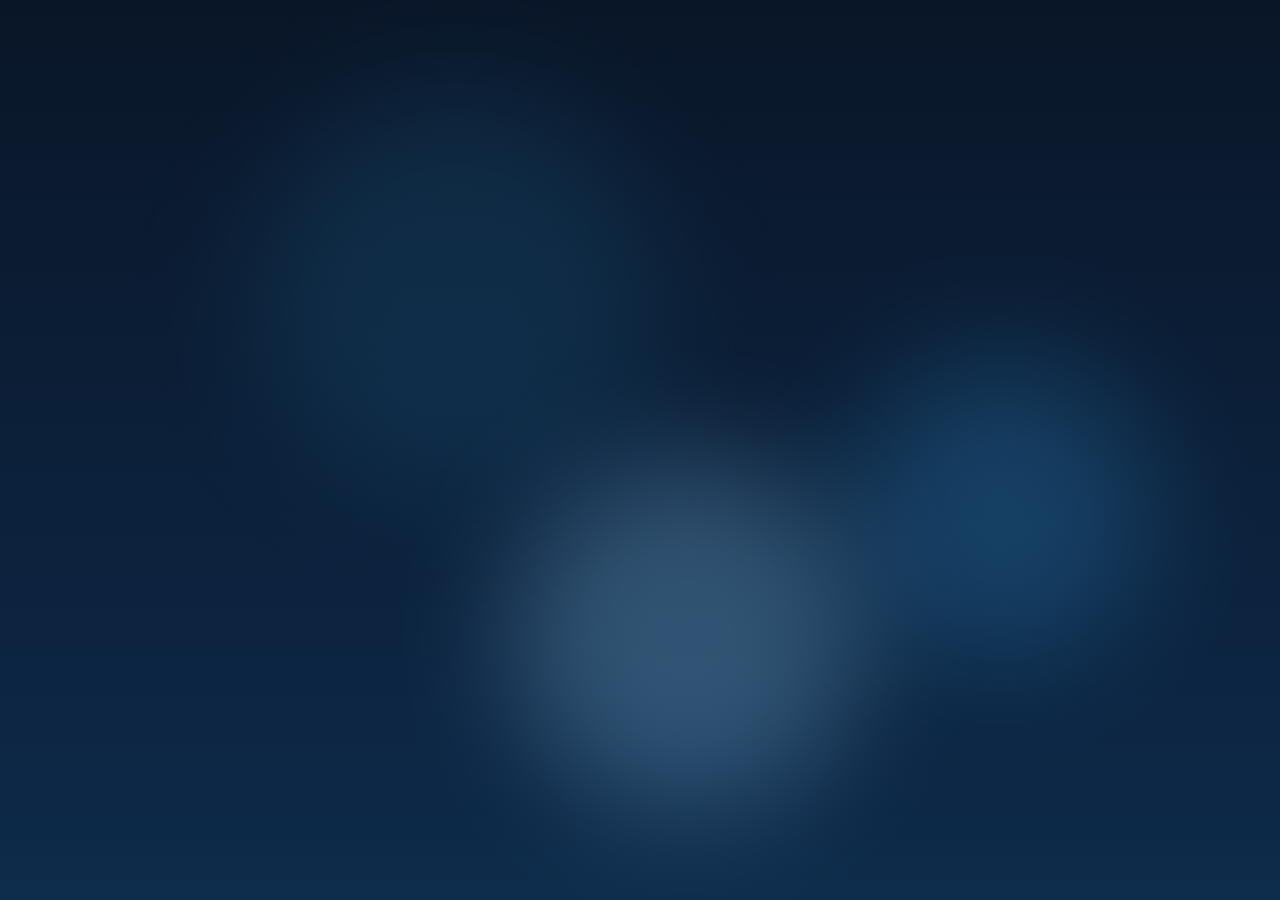
<file: sample_themes/ocean_waves/index.html>
<!DOCTYPE html>
<html>
<head>
<meta charset="utf-8">
<style>
  * { margin: 0; padding: 0; }
  body {
    width: 100vw; height: 100vh; overflow: hidden;
    background: linear-gradient(180deg, #0a1628 0%, #0d2847 30%, #1a5276 60%, #2e86c1 80%, #85c1e9 100%);
    background-size: 100% 300%;
    animation: wave 12s ease-in-out infinite alternate;
  }
  .orb {
    position: absolute; border-radius: 50%; filter: blur(60px); opacity: 0.3;
    animation: drift 20s ease-in-out infinite alternate;
  }
  .orb:nth-child(1) { width: 400px; height: 400px; background: #1a5276; top: 10%; left: 20%; }
  .orb:nth-child(2) { width: 300px; height: 300px; background: #2e86c1; top: 40%; right: 10%; animation-delay: -5s; }
  .orb:nth-child(3) { width: 350px; height: 350px; background: #85c1e9; bottom: 10%; left: 40%; animation-delay: -10s; }
  @keyframes wave {
    0% { background-position: 100% 0%; }
    100% { background-position: 100% 100%; }
  }
  @keyframes drift {
    0% { transform: translate(0, 0) scale(1); }
    100% { transform: translate(80px, -40px) scale(1.2); }
  }
</style>
</head>
<body>
  <div class="orb"></div>
  <div class="orb"></div>
  <div class="orb"></div>
</body>
</html>
</file>
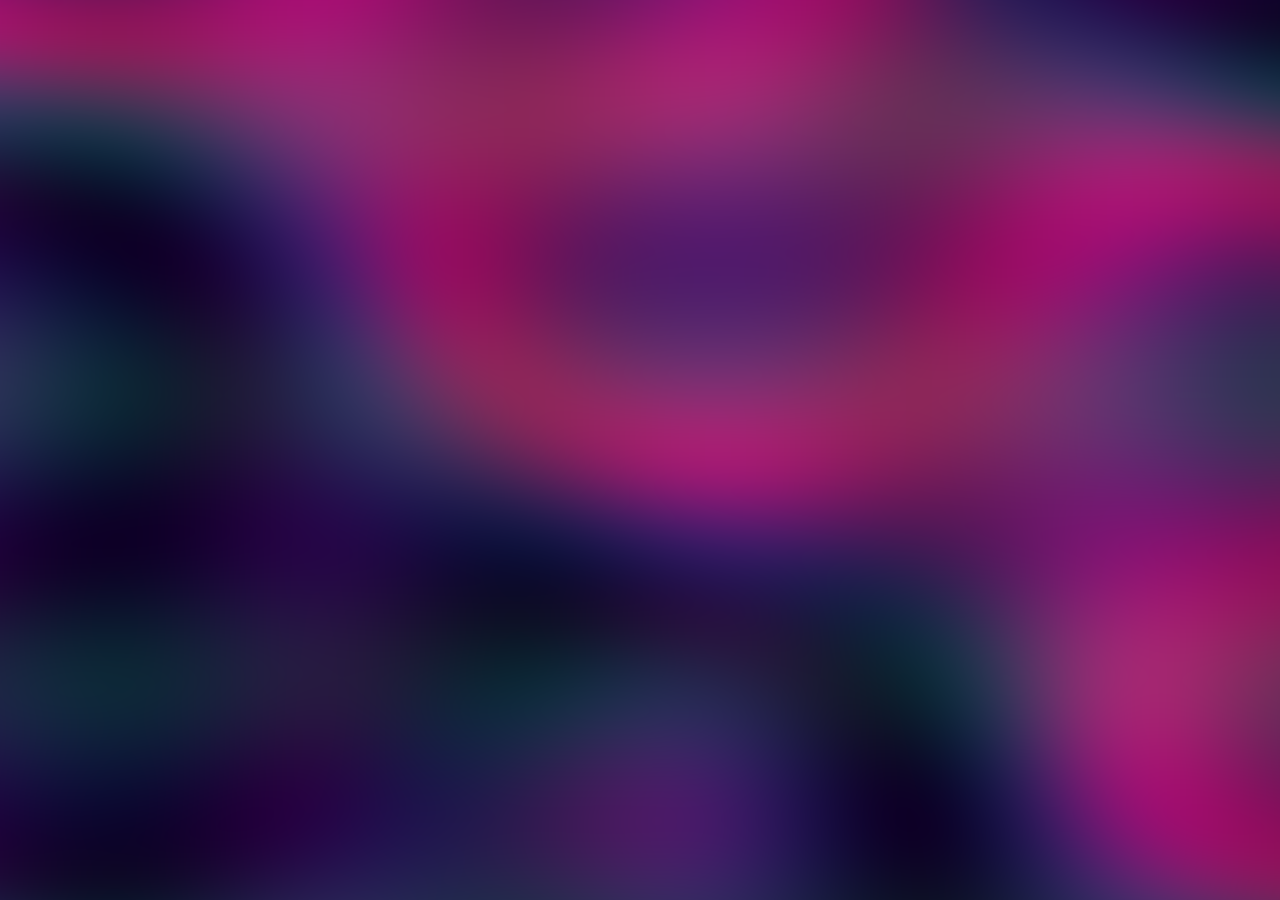
<file: sample_themes/plasma_shader/index.html>
<!DOCTYPE html>
<html>
<head>
<meta charset="utf-8">
<style>
  * { margin: 0; padding: 0; }
  body { width: 100vw; height: 100vh; overflow: hidden; background: #000; }
  canvas { display: block; width: 100%; height: 100%; }
</style>
</head>
<body>
<canvas id="c"></canvas>
<script>
const canvas = document.getElementById('c');
const gl = canvas.getContext('webgl') || canvas.getContext('experimental-webgl');
if (!gl) { document.body.innerHTML = '<p style="color:#fff;padding:2em">WebGL not supported</p>'; throw 'no webgl'; }

function resize() {
  canvas.width = window.innerWidth;
  canvas.height = window.innerHeight;
  gl.viewport(0, 0, canvas.width, canvas.height);
}
window.addEventListener('resize', resize);
resize();

const vs = `attribute vec2 p; void main(){gl_Position=vec4(p,0,1);}`;
const fs = `
precision mediump float;
uniform float t;
uniform vec2 r;
void main(){
  vec2 uv = gl_FragCoord.xy / r;
  float k = sin(uv.x * 6.2832 + t * 0.5) * cos(uv.y * 6.2832 - t * 0.3);
  float v = sin(uv.x * 3.0 + uv.y * 4.0 + t + k * 2.0) * 0.5 + 0.5;
  vec3 c1 = vec3(0.1, 0.05, 0.2);
  vec3 c2 = vec3(0.0, 0.4, 0.6);
  vec3 c3 = vec3(0.6, 0.1, 0.4);
  vec3 col = mix(c1, mix(c2, c3, v), v);
  col += 0.05 * sin(uv.xyx * 20.0 + t);
  gl_FragColor = vec4(col, 1.0);
}`;

function compile(type, src) {
  const s = gl.createShader(type);
  gl.shaderSource(s, src);
  gl.compileShader(s);
  return s;
}

const prog = gl.createProgram();
gl.attachShader(prog, compile(gl.VERTEX_SHADER, vs));
gl.attachShader(prog, compile(gl.FRAGMENT_SHADER, fs));
gl.linkProgram(prog);
gl.useProgram(prog);

const buf = gl.createBuffer();
gl.bindBuffer(gl.ARRAY_BUFFER, buf);
gl.bufferData(gl.ARRAY_BUFFER, new Float32Array([-1,-1,1,-1,-1,1,1,1]), gl.STATIC_DRAW);
const pLoc = gl.getAttribLocation(prog, 'p');
gl.enableVertexAttribArray(pLoc);
gl.vertexAttribPointer(pLoc, 2, gl.FLOAT, false, 0, 0);

const tLoc = gl.getUniformLocation(prog, 't');
const rLoc = gl.getUniformLocation(prog, 'r');

function frame(ts) {
  gl.uniform1f(tLoc, ts * 0.001);
  gl.uniform2f(rLoc, canvas.width, canvas.height);
  gl.drawArrays(gl.TRIANGLE_STRIP, 0, 4);
  requestAnimationFrame(frame);
}
requestAnimationFrame(frame);
</script>
</body>
</html>
</file>
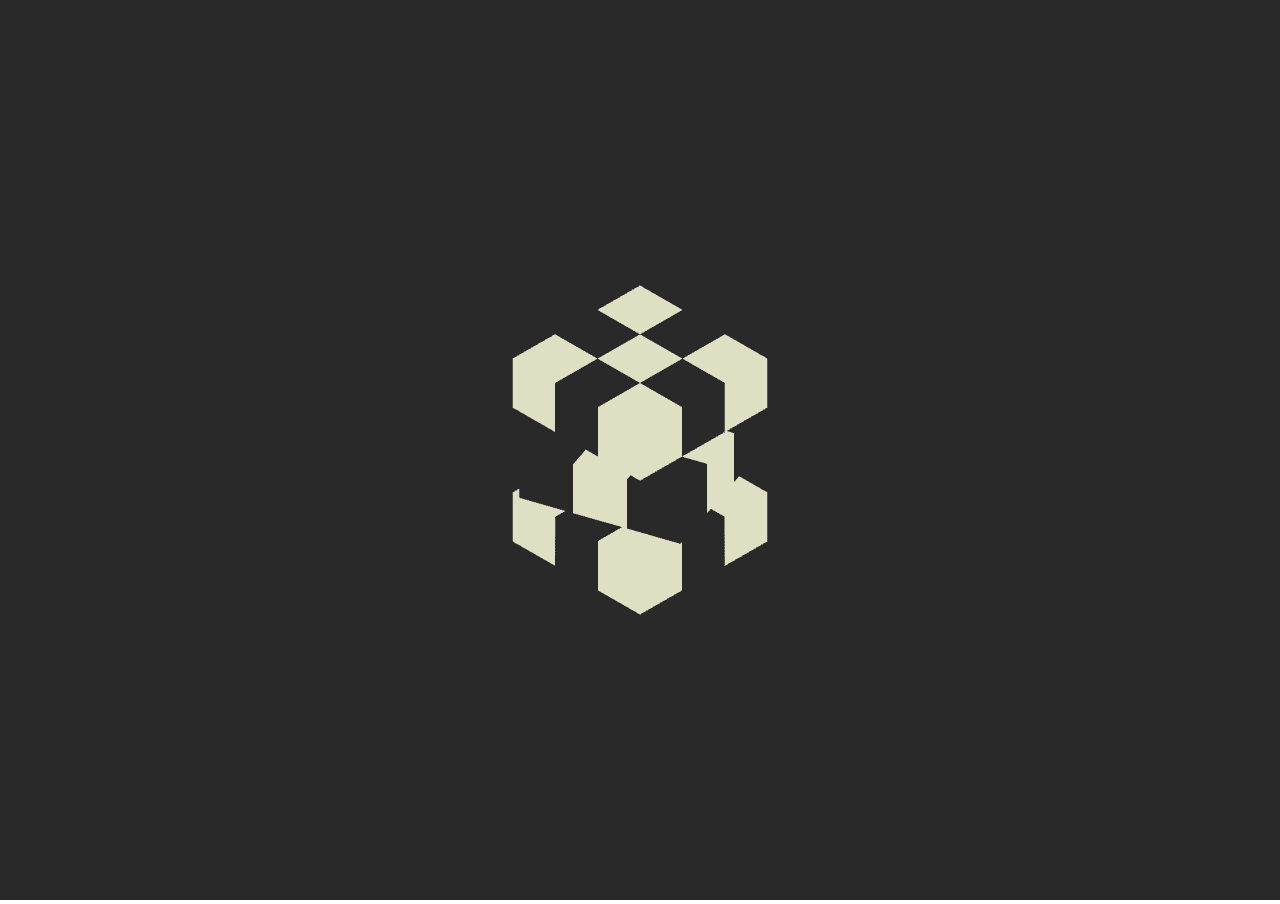
<file: sample_themes/rotating_rubix/index.html>
<!DOCTYPE html>
<html>

<head>
  <meta charset="utf-8" />
  <meta http-equiv="X-UA-Compatible" content="IE=edge" />
  <title>Rotating Rubix Cube</title>
  <meta name="viewport" content="width=device-width, initial-scale=1" />
  <style>
    body {
      width: 100vw;
      height: 100vh;
      margin: 0;
      padding: 0;
      overflow: hidden;
    }

    #canvas {
      width: 100vw;
      height: 100vh;
    }
  </style>
  
</head>

<body>
  <div id="canvas" style="pointer-events:all;"></div>
  
  <script src="js/three.min.js"></script>
  <script src="js/TweenMax.min.js"></script>
  <script src="js/bg.js"></script>
</body>

</html>
</file>
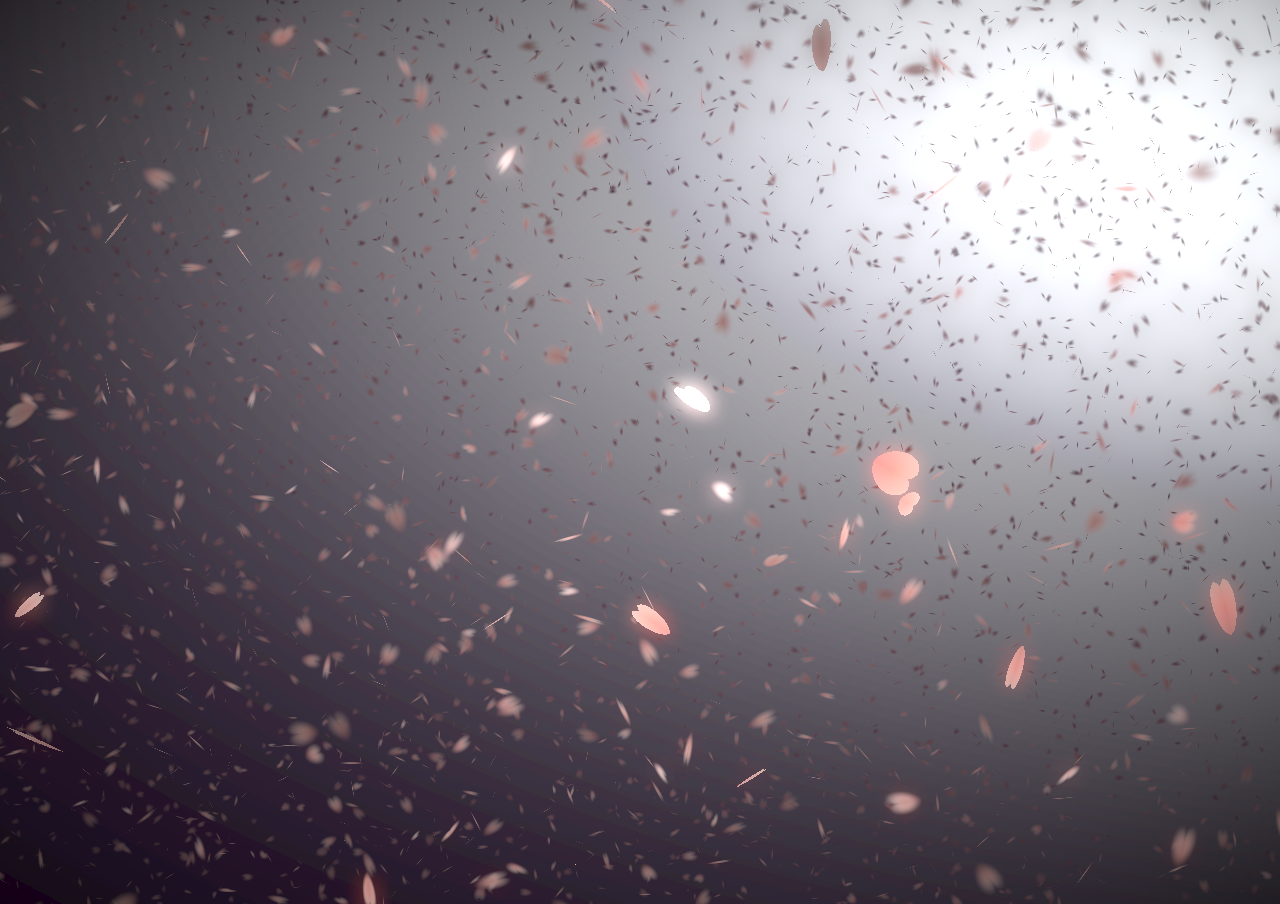
<file: sample_themes/sakura/index.html>
<!DOCTYPE html>
<html lang="en">
<head>
  <meta charset="UTF-8">
  <meta http-equiv="X-UA-Compatible" content="IE=edge">
  <meta name="viewport" content="width=device-width, initial-scale=1.0">
  <title>Sakura</title>
  <link rel="stylesheet" type="text/css" href="css/style.css" />
</head>
<body>
  
  <canvas id="sakura"></canvas>
  
  <!-- sakura shader -->
  <script id="sakura_point_vsh" type="x-shader/x_vertex">
  uniform mat4 uProjection;
  uniform mat4 uModelview;
  uniform vec3 uResolution;
  uniform vec3 uOffset;
  uniform vec3 uDOF;  //x:focus distance, y:focus radius, z:max radius
  uniform vec3 uFade; //x:start distance, y:half distance, z:near fade start

  attribute vec3 aPosition;
  attribute vec3 aEuler;
  attribute vec2 aMisc; //x:size, y:fade

  varying vec3 pposition;
  varying float psize;
  varying float palpha;
  varying float pdist;

  //varying mat3 rotMat;
  varying vec3 normX;
  varying vec3 normY;
  varying vec3 normZ;
  varying vec3 normal;

  varying float diffuse;
  varying float specular;
  varying float rstop;
  varying float distancefade;

  void main(void) {
      // Projection is based on vertical angle
      vec4 pos = uModelview * vec4(aPosition + uOffset, 1.0);
      gl_Position = uProjection * pos;
      gl_PointSize = aMisc.x * uProjection[1][1] / -pos.z * uResolution.y * 0.5;
      
      pposition = pos.xyz;
      psize = aMisc.x;
      pdist = length(pos.xyz);
      palpha = smoothstep(0.0, 1.0, (pdist - 0.1) / uFade.z);
      
      vec3 elrsn = sin(aEuler);
      vec3 elrcs = cos(aEuler);
      mat3 rotx = mat3(
          1.0, 0.0, 0.0,
          0.0, elrcs.x, elrsn.x,
          0.0, -elrsn.x, elrcs.x
      );
      mat3 roty = mat3(
          elrcs.y, 0.0, -elrsn.y,
          0.0, 1.0, 0.0,
          elrsn.y, 0.0, elrcs.y
      );
      mat3 rotz = mat3(
          elrcs.z, elrsn.z, 0.0, 
          -elrsn.z, elrcs.z, 0.0,
          0.0, 0.0, 1.0
      );
      mat3 rotmat = rotx * roty * rotz;
      normal = rotmat[2];
      
      mat3 trrotm = mat3(
          rotmat[0][0], rotmat[1][0], rotmat[2][0],
          rotmat[0][1], rotmat[1][1], rotmat[2][1],
          rotmat[0][2], rotmat[1][2], rotmat[2][2]
      );
      normX = trrotm[0];
      normY = trrotm[1];
      normZ = trrotm[2];
      
      const vec3 lit = vec3(0.6917144638660746, 0.6917144638660746, -0.20751433915982237);
      
      float tmpdfs = dot(lit, normal);
      if(tmpdfs < 0.0) {
          normal = -normal;
          tmpdfs = dot(lit, normal);
      }
      diffuse = 0.4 + tmpdfs;
      
      vec3 eyev = normalize(-pos.xyz);
      if(dot(eyev, normal) > 0.0) {
          vec3 hv = normalize(eyev + lit);
          specular = pow(max(dot(hv, normal), 0.0), 20.0);
      }
      else {
          specular = 0.0;
      }
      
      rstop = clamp((abs(pdist - uDOF.x) - uDOF.y) / uDOF.z, 0.0, 1.0);
      rstop = pow(rstop, 0.5);
      //-0.69315 = ln(0.5)
      distancefade = min(1.0, exp((uFade.x - pdist) * 0.69315 / uFade.y));
  }
  </script>
  <script id="sakura_point_fsh" type="x-shader/x_fragment">
  #ifdef GL_ES
  //precision mediump float;
  precision highp float;
  #endif

  uniform vec3 uDOF;  //x:focus distance, y:focus radius, z:max radius
  uniform vec3 uFade; //x:start distance, y:half distance, z:near fade start

  const vec3 fadeCol = vec3(0.08, 0.03, 0.06);

  varying vec3 pposition;
  varying float psize;
  varying float palpha;
  varying float pdist;

  //varying mat3 rotMat;
  varying vec3 normX;
  varying vec3 normY;
  varying vec3 normZ;
  varying vec3 normal;

  varying float diffuse;
  varying float specular;
  varying float rstop;
  varying float distancefade;

  float ellipse(vec2 p, vec2 o, vec2 r) {
      vec2 lp = (p - o) / r;
      return length(lp) - 1.0;
  }

  void main(void) {
      vec3 p = vec3(gl_PointCoord - vec2(0.5, 0.5), 0.0) * 2.0;
      vec3 d = vec3(0.0, 0.0, -1.0);
      float nd = normZ.z; //dot(-normZ, d);
      if(abs(nd) < 0.0001) discard;
      
      float np = dot(normZ, p);
      vec3 tp = p + d * np / nd;
      vec2 coord = vec2(dot(normX, tp), dot(normY, tp));
      
      //angle = 15 degree
      const float flwrsn = 0.258819045102521;
      const float flwrcs = 0.965925826289068;
      mat2 flwrm = mat2(flwrcs, -flwrsn, flwrsn, flwrcs);
      vec2 flwrp = vec2(abs(coord.x), coord.y) * flwrm;
      
      float r;
      if(flwrp.x < 0.0) {
          r = ellipse(flwrp, vec2(0.065, 0.024) * 0.5, vec2(0.36, 0.96) * 0.5);
      }
      else {
          r = ellipse(flwrp, vec2(0.065, 0.024) * 0.5, vec2(0.58, 0.96) * 0.5);
      }
      
      if(r > rstop) discard;
      
      vec3 col = mix(vec3(1.0, 0.8, 0.75), vec3(1.0, 0.9, 0.87), r);
      float grady = mix(0.0, 1.0, pow(coord.y * 0.5 + 0.5, 0.35));
      col *= vec3(1.0, grady, grady);
      col *= mix(0.8, 1.0, pow(abs(coord.x), 0.3));
      col = col * diffuse + specular;
      
      col = mix(fadeCol, col, distancefade);
      
      float alpha = (rstop > 0.001)? (0.5 - r / (rstop * 2.0)) : 1.0;
      alpha = smoothstep(0.0, 1.0, alpha) * palpha;
      
      gl_FragColor = vec4(col * 0.5, alpha);
  }
  </script>
  <!-- effects -->
  <script id="fx_common_vsh" type="x-shader/x_vertex">
  uniform vec3 uResolution;
  attribute vec2 aPosition;

  varying vec2 texCoord;
  varying vec2 screenCoord;

  void main(void) {
      gl_Position = vec4(aPosition, 0.0, 1.0);
      texCoord = aPosition.xy * 0.5 + vec2(0.5, 0.5);
      screenCoord = aPosition.xy * vec2(uResolution.z, 1.0);
  }
  </script>
  <script id="bg_fsh" type="x-shader/x_fragment">
  #ifdef GL_ES
  //precision mediump float;
  precision highp float;
  #endif

  uniform vec2 uTimes;

  varying vec2 texCoord;
  varying vec2 screenCoord;

  void main(void) {
      vec3 col;
      float c;
      vec2 tmpv = texCoord * vec2(0.8, 1.0) - vec2(0.95, 1.0);
      c = exp(-pow(length(tmpv) * 1.8, 2.0));
      col = mix(vec3(0.02, 0.0, 0.03), vec3(0.96, 0.98, 1.0) * 1.5, c);
      gl_FragColor = vec4(col * 0.5, 1.0);
  }
  </script>
  <script id="fx_brightbuf_fsh" type="x-shader/x_fragment">
  #ifdef GL_ES
  //precision mediump float;
  precision highp float;
  #endif
  uniform sampler2D uSrc;
  uniform vec2 uDelta;

  varying vec2 texCoord;
  varying vec2 screenCoord;

  void main(void) {
      vec4 col = texture2D(uSrc, texCoord);
      gl_FragColor = vec4(col.rgb * 2.0 - vec3(0.5), 1.0);
  }
  </script>
  <script id="fx_dirblur_r4_fsh" type="x-shader/x_fragment">
  #ifdef GL_ES
  //precision mediump float;
  precision highp float;
  #endif
  uniform sampler2D uSrc;
  uniform vec2 uDelta;
  uniform vec4 uBlurDir; //dir(x, y), stride(z, w)

  varying vec2 texCoord;
  varying vec2 screenCoord;

  void main(void) {
      vec4 col = texture2D(uSrc, texCoord);
      col = col + texture2D(uSrc, texCoord + uBlurDir.xy * uDelta);
      col = col + texture2D(uSrc, texCoord - uBlurDir.xy * uDelta);
      col = col + texture2D(uSrc, texCoord + (uBlurDir.xy + uBlurDir.zw) * uDelta);
      col = col + texture2D(uSrc, texCoord - (uBlurDir.xy + uBlurDir.zw) * uDelta);
      gl_FragColor = col / 5.0;
  }
  </script>
  <!-- effect fragment shader template -->
  <script id="fx_common_fsh" type="x-shader/x_fragment">
  #ifdef GL_ES
  //precision mediump float;
  precision highp float;
  #endif
  uniform sampler2D uSrc;
  uniform vec2 uDelta;

  varying vec2 texCoord;
  varying vec2 screenCoord;

  void main(void) {
      gl_FragColor = texture2D(uSrc, texCoord);
  }
  </script>
  <!-- post processing -->
  <script id="pp_final_vsh" type="x-shader/x_vertex">
  uniform vec3 uResolution;
  attribute vec2 aPosition;
  varying vec2 texCoord;
  varying vec2 screenCoord;
  void main(void) {
      gl_Position = vec4(aPosition, 0.0, 1.0);
      texCoord = aPosition.xy * 0.5 + vec2(0.5, 0.5);
      screenCoord = aPosition.xy * vec2(uResolution.z, 1.0);
  }
  </script>
  <script id="pp_final_fsh" type="x-shader/x_fragment">
  #ifdef GL_ES
  //precision mediump float;
  precision highp float;
  #endif
  uniform sampler2D uSrc;
  uniform sampler2D uBloom;
  uniform vec2 uDelta;
  varying vec2 texCoord;
  varying vec2 screenCoord;
  void main(void) {
      vec4 srccol = texture2D(uSrc, texCoord) * 2.0;
      vec4 bloomcol = texture2D(uBloom, texCoord);
      vec4 col;
      col = srccol + bloomcol * (vec4(1.0) + srccol);
      col *= smoothstep(1.0, 0.0, pow(length((texCoord - vec2(0.5)) * 2.0), 1.2) * 0.5);
      col = pow(col, vec4(0.45454545454545)); //(1.0 / 2.2)
      
      gl_FragColor = vec4(col.rgb, 1.0);
      gl_FragColor.a = 1.0;
  }
  </script>
  
  <script src="js/bg.js"></script>
  
</body>
</html>
</file>
<file: sample_themes/sakura/css/style.css>
body {
    padding:0;
    margin:0;
    overflow:hidden;
    height: 100vh;
    width: 100vw;
}
canvas {
    padding:0;
    margin:0;
}
</file>
